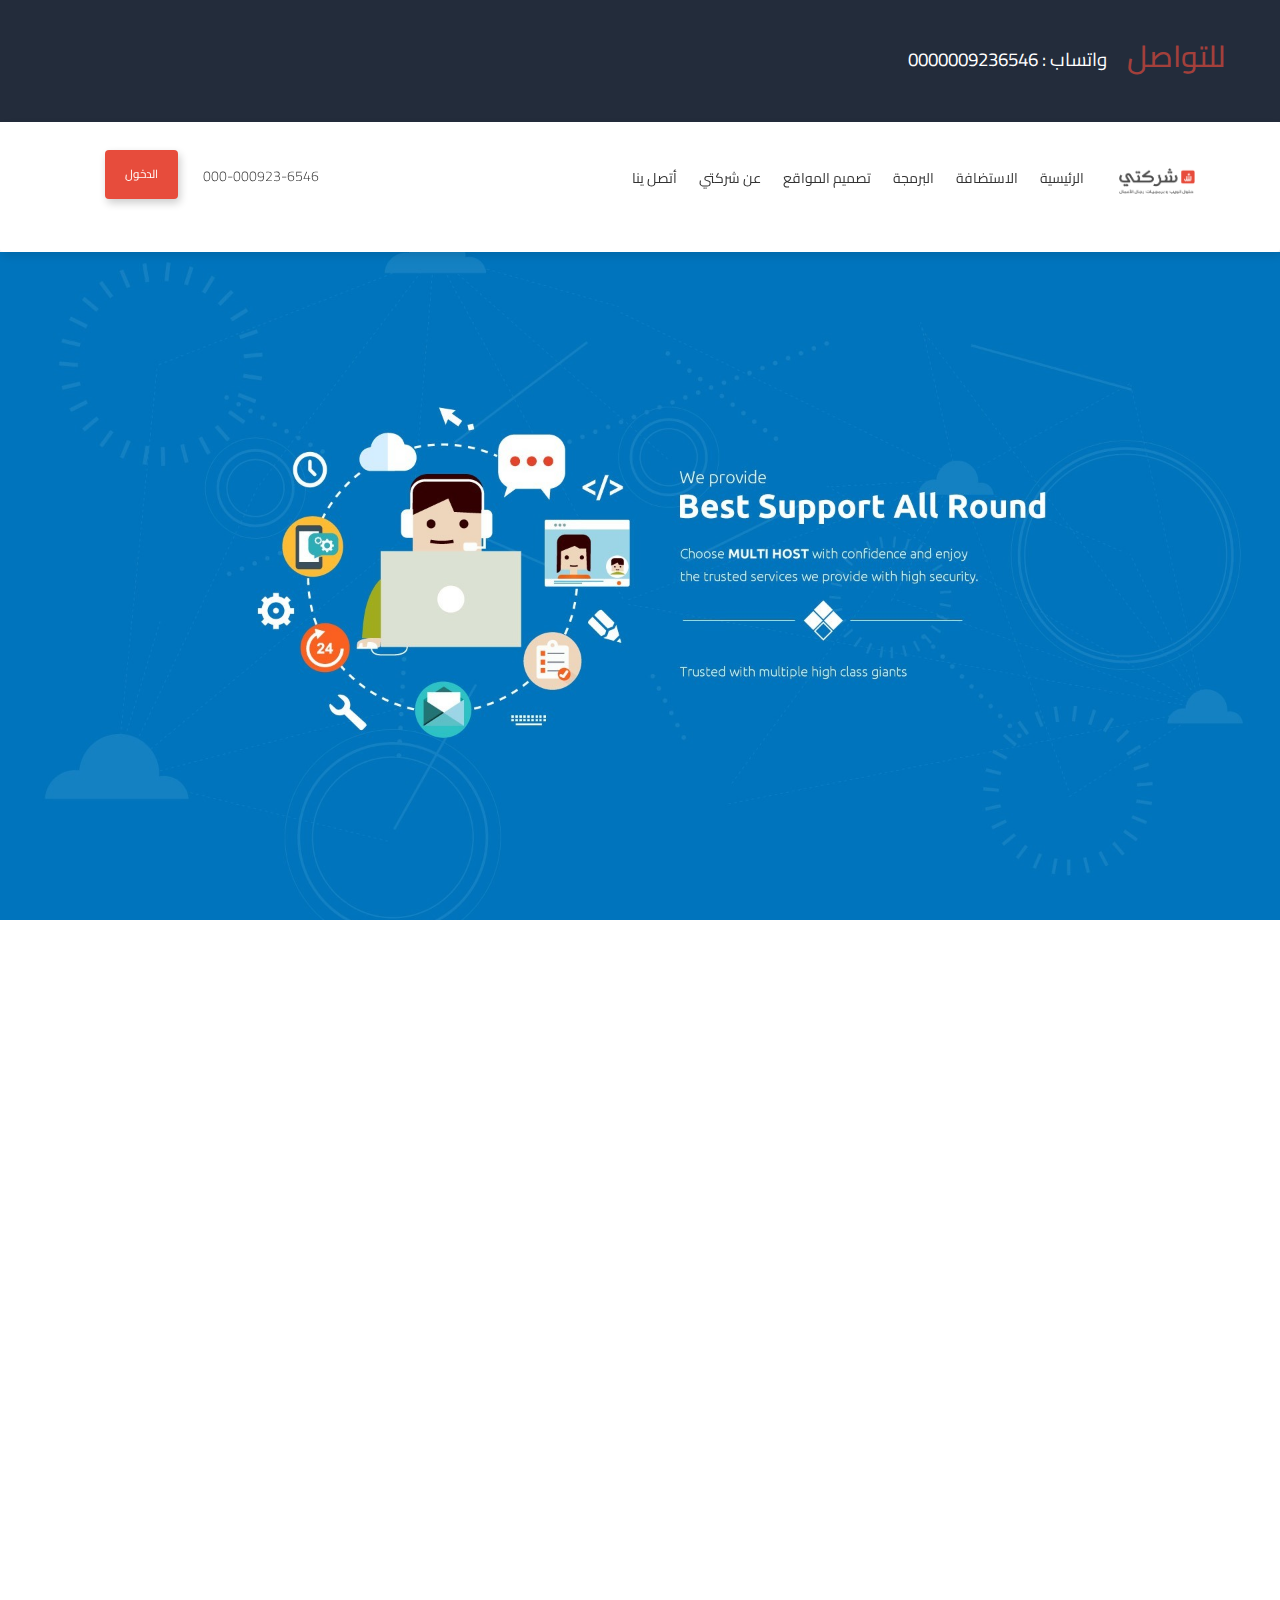
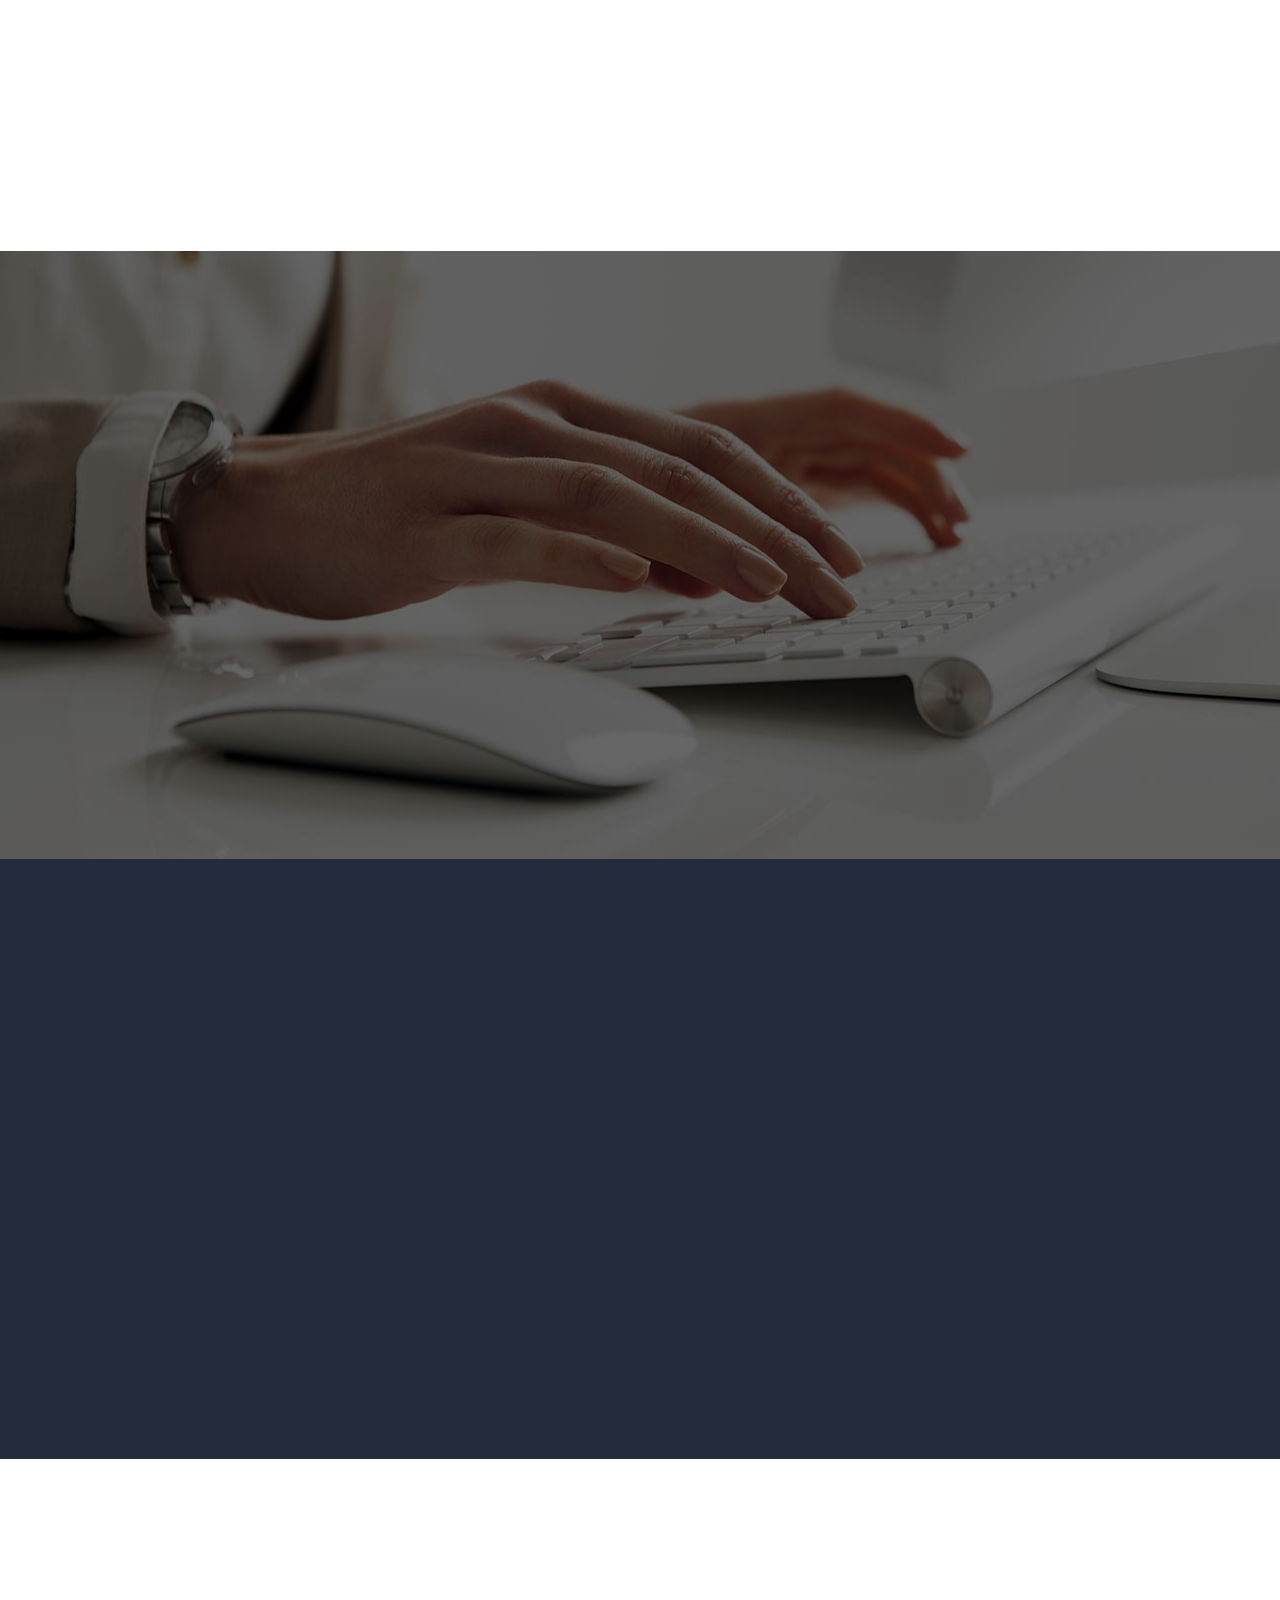
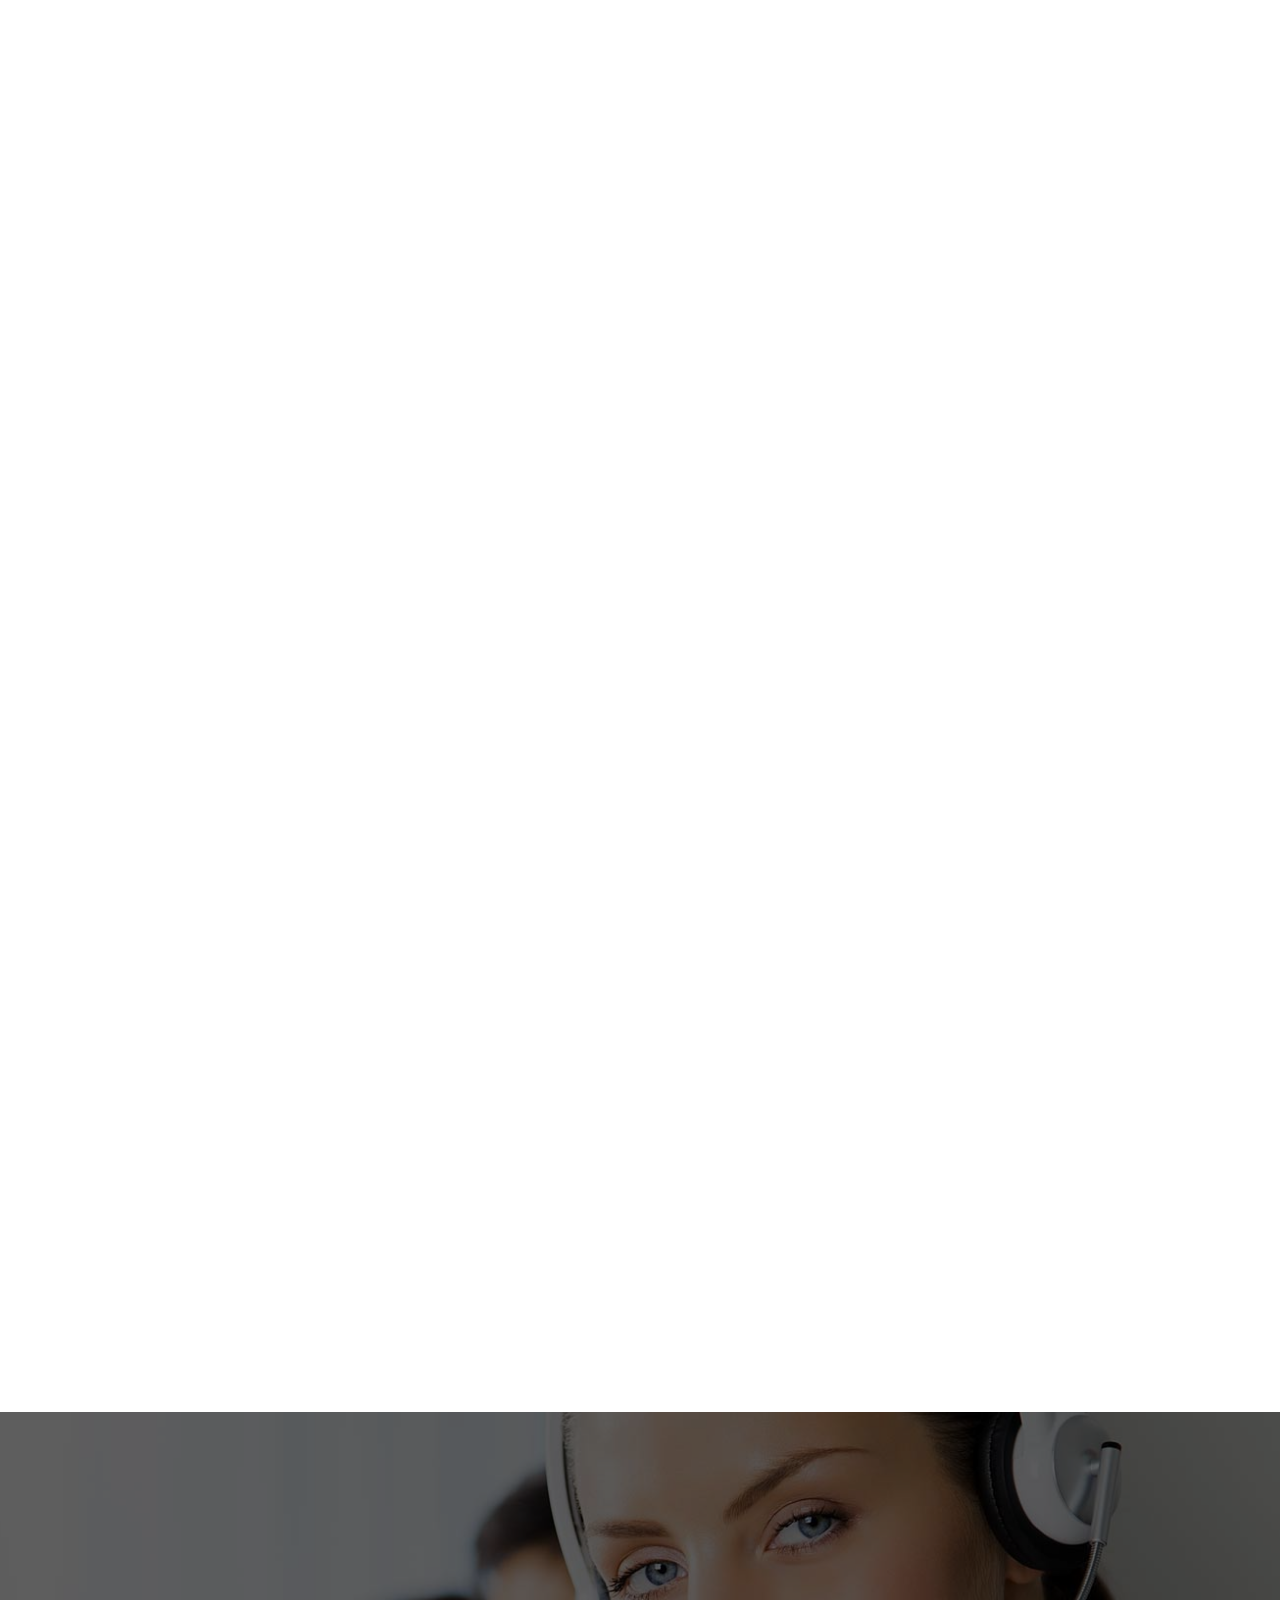
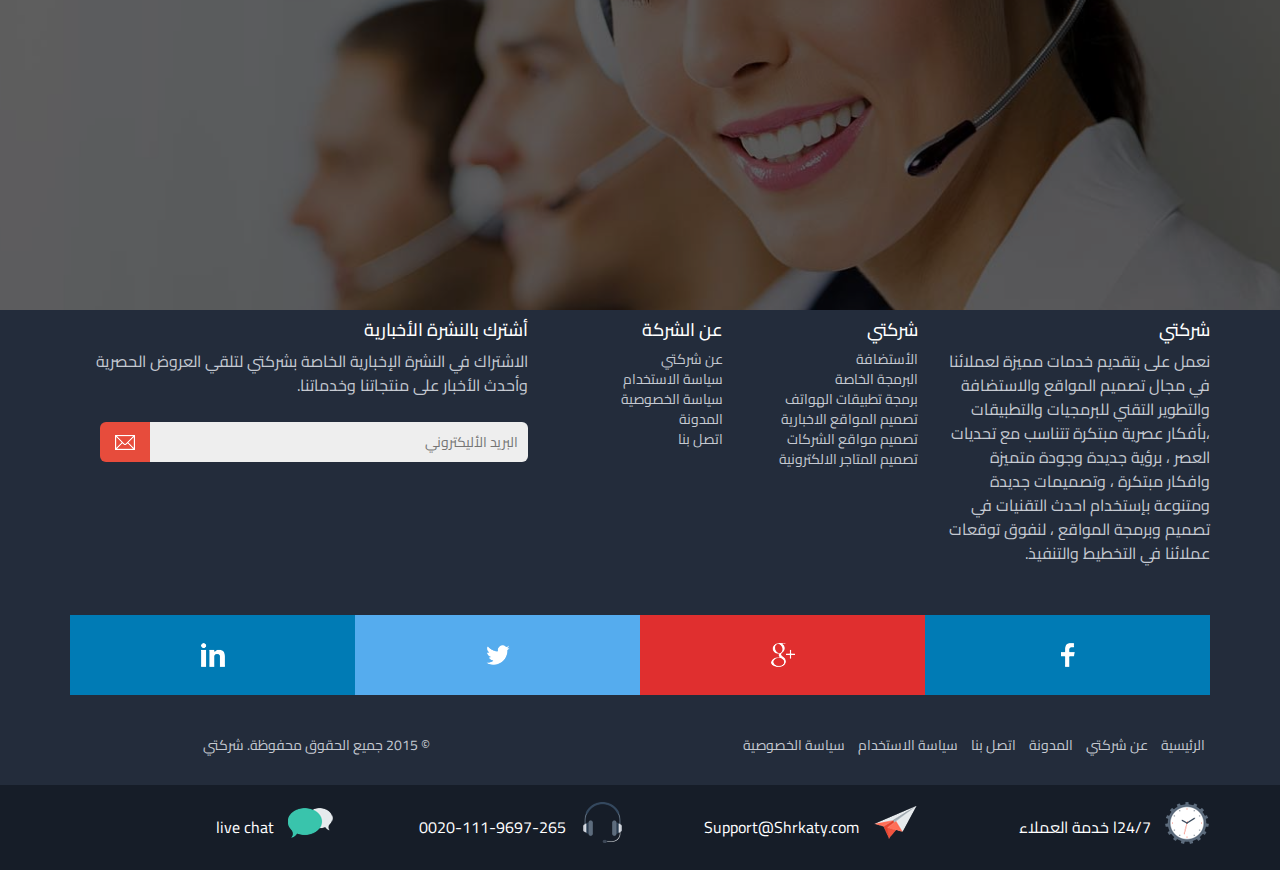
<file: index.html>
<!DOCTYPE html>
<html lang="en">
  <head>
    <!-- Required meta tags -->
    <meta charset="utf-8">
    <meta name="viewport" content="width=device-width, initial-scale=1, shrink-to-fit=no">
    <!--Font-->
    <link href="https://fonts.googleapis.com/css?family=Cairo" rel="stylesheet">
    <!-- Bootstrap CSS -->
    <link rel="stylesheet" type="text/css" href="css/bootstrap.min.css">
    <!--Animate Css-->
    <link rel="stylesheet" href="css/animate.css">
    <!--Styles Css-->
    <link rel="stylesheet" type="text/css" href="css/costom.css">
  </head>
  <body dir="rtl">
<!--~~~~~~~~~~~~~~~~~~~~~~~~~~~~~~~~~~~~~~~~~~~~~~~~~~~~~~~~~~~~~~~~~~~~~~~~~~~~~~~~~~~~~~~~~~~~~~~~~~-->

  	<!-- 	Start Header 	-->
  	<header>
		<section class="top-sec">
		  	<div class="container">
				<div class="row">
			  		<div class="contact-sec">
			  			<h2 class="pull-right wow fadeInLeft">للتواصل</h2>
			  			<div class="numper"> واتساب : 0000009236546</div>
			  		</div><!--col-->
			  	</div><!--row-->
			</div><!--container-->
		</section>
		<section  class="nav-fix">
			<nav class="navbar navbar-inverse" data-spy="affix" data-offset-top="129">
				<div class="container">
				    <div class="navbar-header">
					      <button type="button" class="navbar-toggle" data-toggle="collapse" data-target="#myNavbar">
					        <span class="icon-bar"></span>
					        <span class="icon-bar"></span>
					        <span class="icon-bar"></span>                        
					      </button>
						<div class="logo-sec pull-right">
						<div class="logo">
						 <a class="navbar-brand" href="#">
							<img  class="img-responsive" src="images/logo.png"></a>
						</div>
						</div>
					</div>
					<div class="nav-content wow fadeIn">
						<div class="collapse navbar-collapse" id="myNavbar">
						<div class="right-side pull-right">
							<ul class="list-unstyled list-inline wow fadeInLeft">
								<li role="presentation active">
				  					<div class="dropdown">
				  					<button class="dropbtn">الرئيسية</button>
				  					</div>
				  				</li>

				  				<li role="presentation">
				  					<div class="dropdown">
				  					<button class="dropbtn">الاستضافة</button>
				  					<div class="dropdown-content">
				  						<div>
				  						<a href="e-commerce.html">الاستضافة</a>
				  						<a href="company.html">السيرفرات الكاملة</a>
				  						</div>
				  					</div>
				  					</div>
				  				</li>

				  				<li role="presentation">
				  					<div class="dropdown">
				  					<button class="dropbtn">البرمجة</button>
				  					<div class="dropdown-content">
				  						<div>
				  						<a href="e-commerce.html">البرمجة الخاصة</a>
				  						<a href="company.html">برمجة تطبيقات الهواتف الذكية</a>
				  						</div>
				  					</div>
				  					</div>
				  				</li>

				  				<li role="presentation">
				  					<div class="dropdown">
				  					<button class="dropbtn">تصميم المواقع</button>
				  					<div class="dropdown-content">
				  						<div>
				  						<a href="e-commerce.html">تصميم المتاجر الالكترونية</a>
				  						<a href="company.html">تصميم مواقع الشركات</a>
				  						<a href="real-estate.html">تصميم المواقع العقارية</a>
				  						<a href="newspaper.html">تصميم المواقع الاخبارية</a>
				  						<a href="classifieds.html">تصميم مواقع الاعلانات المبوبة</a>
				  						<a href="personal.html">تصميم موقع شخصي</a>
				  						</div>
				  					</div>
				  					</div>
				  				</li>

				  				<li role="presentation">
				  					<div class="dropdown">
				  					<button class="dropbtn">عن شركتي</button>
				  					</div>
				  				</li>



				  				<li role="presentation">
				  					<div class="dropdown">
				  					<button class="dropbtn">أتصل ينا</button>
				  					</div>
				  				</li>

							</ul>
						</div><!--right-side-->
						<div class="left-side pull-left wow fadeInRight">
								<a class="btn navbar-btn pull-left" href="#">الدخول</a>
								<div class="visible-lg-inline-block lead">000-000923-6546</div>
						</div><!--left-side-->
					</div><!--container-->
					</div>
				</div><!--Nav-content-->
			</nav>
		</section>
		<div class="clearfix"></div>
	</header>
  	<!-- End 	 Header 	-->

<!--~~~~~~~~~~~~~~~~~~~~~~~~~~~~~~~~~~~~~~~~~~~~~~~~~~~~~~~~~~~~~~~~~~~~~~~~~~~~~~~~~~~~~~~~~~~~~~~~~~-->

  	<!-- 	Slider 	-->

	<div class="frame-sec">
		<iframe data-src="swiper.html" scrolling="no" frameborder="0" src="swiper.html"></iframe>
	</div>

  	<!--	Slider  -->

<!--~~~~~~~~~~~~~~~~~~~~~~~~~~~~~~~~~~~~~~~~~~~~~~~~~~~~~~~~~~~~~~~~~~~~~~~~~~~~~~~~~~~~~~~~~~~~~~~~~~-->

    <!-- 	Start  Our Service 	-->

    <section class="our-service">
    	<div class="container">
    		<div class="row wow fadeInDown">
    			<div class="entery-sec text-center">
    				<h1>خدماتنا</h1>
    				<p class="lead text-muted">تعتبر “شركتي” إحدى الأسماء الرائدة في تقديم الحلول الالكترونية ، تعمل على تقديم الحلول المتميزة للقطاعين الاعمال والافراد</p>
    			</div>
    		</div><!--row-->
    		<div class="row wow fadeIn">
	    		<div class="tabs-sec center-block fadeInDown wow">
	    			<div class="tabs text-muted">
					  <ul class="nav nav-tabs center-block">
              <li class="active"><a data-toggle="tab" href="#menu3">تصميم وبرمجه المواقع</a></li>
              <li><a data-toggle="tab" href="#menu2">استضافة</a></li>
              <li><a data-toggle="tab" href="#menu1">تطبيقات الموبايل</a></li>
					    <li><a data-toggle="tab" href="#home">حلول الاعمال للشركات</a></li>
					  </ul>
				 	</div>
				</div><!--Taps-section-->

				<div class="content-sec">
				  <div class="tab-content fadeInUp wow">
				    <div id="home" class="tab-pane fade">
				     <div class="row">
				    		<div class="col-md-6">
							<img  alt="" class="img-big" src="images/slider-image-21.png">
				    		</div>

				    		<div class="col-md-6 text-center">

				    			<div class="row">
				    				<div class="col-sm-6">
				    					<img  alt="" class="img-circle" src="images/icon-54.png">
				    					<h3>برمجيات مواقع سياحية</h3>
				    					<p class="text-muted">نقدم جودة عالية فى برمجة مواقع السياحة والبوكينج .. وعرض الرحلات والحجز والدفع اون لين</p>
				    				</div>
				    				<div class="col-sm-6">
										<img  alt="" class="img-circle" src="images/icon-53.png">
										<h3>برمجيات لمواقع شركات</h3>
										<p class="text-muted">نخدم المؤسسات الحكومية ونتيح لهم فرصة انشاء مواقع تخدم نشاطهم التجاري</p>
				    				</div>
				    			</div><!--row-->
<!--~~~~~~~~~~~~~~~~~~~~~~~~~~~~~~~~~~~~~~~~~~~~~~~~~~~~~~~~~~~~~~~~~~~~~~~~~~~~~~~~~~~~~~~~~~~~~~~~~~-->
				    			<div class="row">
				    				<div class="col-sm-6">
										<img  alt="" class="img-circle" src="images/icon-56.png">
										<h3>برمجيات مواقع الافراد</h3>
										<p class="text-muted">دائما لدينا الجديد فى برمجيات مواقع للأفراد فى مختلف المجالات ونسعى دائما الى تطوير افكار العميل</p>
				    				</div>
				    				<div class="col-sm-6">
										<img  alt="" class="img-circle" src="images/icon-55.png">
										<h3>برمجيات لجهات حكومية</h3>
										<p class="text-muted">نقدم عروض مناسبة للجهات الحكومية داخل وخارج المملكة لتقديم اعلي جودة فى انشاء موقعهم الالكتروني</p>
				    				</div>
				    			</div><!--row-->
				    		</div><!-- col-md-6-->
				    	</div><!--row-->
				    </div>
<!--~~~~~~~~~~~~~~~~~~~~~~~~~~~~~~~~~~~~~~~~~~~~~~~~~~~~~~~~~~~~~~~~~~~~~~~~~~~~~~~~~~~~~~~~~~~~~~~~~~-->
				    <div id="menu1" class="tab-pane fade">
				     <div class="row">
				    		<div class="col-md-6 text-center">

				    			<div class="row">
				    				<div class="col-sm-6">
				    					<img  alt="" class="img-circle" src="images/android.png">
				    					<h3>اندرويد</h3>
				    					<p class="text-muted">نصمم …نبتكر ….نطور أفضل التطبيقات الخاصه بأجهزه الهاتف التى تعمل بنظام الاندرويد</p>
				    				</div>
				    				<div class="col-sm-6">
										<img  alt="" class="img-circle" src="images/iphone.png">
										<h3>IOS</h3>
										<p class="text-muted">نصمم …نبتكر ….نطور أفضل التطبيقات الخاصه بأجهزه الايفون</p>
				    				</div>
				    			</div><!--row-->
<!--~~~~~~~~~~~~~~~~~~~~~~~~~~~~~~~~~~~~~~~~~~~~~~~~~~~~~~~~~~~~~~~~~~~~~~~~~~~~~~~~~~~~~~~~~~~~~~~~~~-->				    			<div class="row">
				    				<div class="col-sm-6 invisible">
										<img  alt="" class="img-circle">
										<h3>احصائيات شاملة</h3>
										<p class="text-muted">يمكنك جمع كافة الاحصائيات الخاصة بموقعك فى صفحة واحدة فقط دون اللجوء لدخول الكثير من الصفحات لجمع احصائيات موقعك.</p>
				    				</div>
				    				<div class="col-sm-6">
										<img  alt="" class="img-circle" src="images/windowsphone.png">
										<h3>وندوز فون</h3>
										<p class="text-muted">لدينا الموهبه والقدرات فى إبتكار افضل التصميمات للتطبيقات …. فقط تخيل ونحن نحقق لك ما تريد</p>
				    				</div>
				    			</div><!--row-->
				    		</div><!-- col-md-6-->
				    		<div class="col-md-6">
										<img  alt="" class="img-big" src="images/slider-image-8.png">
							    	</div>
				    	</div><!--row-->
				    </div>
<!--~~~~~~~~~~~~~~~~~~~~~~~~~~~~~~~~~~~~~~~~~~~~~~~~~~~~~~~~~~~~~~~~~~~~~~~~~~~~~~~~~~~~~~~~~~~~~~~~~~-->
				    <div id="menu2" class="tab-pane fade">
				      <div class="row">
				    		<div class="col-md-6 text-center">

				    			<div class="row">
				    				<div class="col-sm-6">
				    					<img  alt="" class="img-circle" src="images/icon-4.png">
				    					<h3>الحماية والامان</h3>
				    					<p class="text-muted">الحماية والامان واستقرار خدماتنا مع شركتى موضع لا نختلف علية. حيث ان حماية بيانات عملائنا هو ما يميز شركتى دائما. فموظفين شركتى لديهم هوس دائم بالحماية وامان سيرفراتنا.</p>
				    				</div>
				    				<div class="col-sm-6">
										<img  alt="" class="img-circle" src="images/icon-135.png">
										<h3>اقل سعر</h3>
										<p class="text-muted">نسعى دائما لإرضاء أكبر عدد ممكن من العملاء وبهذا نحن نبنى جسر صلب بيننا وبين العميل ونهتم دائما بإستمرار العميل لإستخدام خدماتنا وليس البيع لمرة واحدة، لذلك نقدم دائما أفضل أسعار الخدمات لعملائنا .</p>
				    				</div>
				    			</div><!--row-->
<!--~~~~~~~~~~~~~~~~~~~~~~~~~~~~~~~~~~~~~~~~~~~~~~~~~~~~~~~~~~~~~~~~~~~~~~~~~~~~~~~~~~~~~~~~~~~~~~~~~~-->
				    			<div class="row">
				    				<div class="col-sm-6">
										<img  alt="" class="img-circle" src="images/slider-image-14.png">
										<h3>النسخ الاحتياطى الدورى</h3>
										<p class="text-muted">لم يعد فقدان بياناتك مشكلة بعد اليوم. قاستضافة شركتى تتميز بعمل نسخ احتياطي دوي لاستضافتك كل 24 ساعة.</p>
				    				</div>
				    				<div class="col-sm-6">
										<img  alt="" class="img-circle" src="images/icon-8.png">
										<h3>التفعيل الفوري</h3>
										<p class="text-muted">يتم تفعيل حسابك فور الاستراك مع شركتى. لا وقت للانتظار , الان وقت العمل فقط.</p>
				    				</div>
				    			</div><!--row-->
				    		</div><!-- col-md-6-->
				    		<div class="col-md-6">
							<img  alt="" class="img-big" src="images/slider-image-23.png">
				    		</div>
				    	</div><!--row-->
				    </div>
<!--~~~~~~~~~~~~~~~~~~~~~~~~~~~~~~~~~~~~~~~~~~~~~~~~~~~~~~~~~~~~~~~~~~~~~~~~~~~~~~~~~~~~~~~~~~~~~~~~~~-->
				    <div id="menu3" class="tab-pane fade  in active">
				    	<div class="row">
				    		<div class="col-md-6">
							<img  alt="" class="img-big" src="images/slider-image-9.png">
				    		</div>

				    		<div class="col-md-6 text-center">

				    			<div class="row">
				    				<div class="col-sm-6">
				    					<img  alt="" class="img-circle" src="images/icon-54.png">
				    					<h3>سهولة الادارة</h3>
				    					<p class="text-muted">ادارة موقعك لم تعد عائق او مشكلة صعبة مع شركتى لديك لوحة تحكم قوية وسهلة التعامل.</p>
				    				</div>
				    				<div class="col-sm-6">
										<img  alt="" class="img-circle" src="images/slider-image-20.png" style="border-radius: 0% !important;">
										<h3>تصميم متجاوب</h3>
										<p class="text-muted">التصميم المتجاوب يعد من احدث متطلبات تصميم المواقع. من اليوم لن تحتاج لتصميم للجهاز المكتبي فقط فمع شركتى بموقع واحد يمكنك تصفحه من كافة الاجهزة المتاحه دون اللجوء بناء اكثر من موقع لشركتك.</p>
				    				</div>
				    			</div><!--row-->
<!--~~~~~~~~~~~~~~~~~~~~~~~~~~~~~~~~~~~~~~~~~~~~~~~~~~~~~~~~~~~~~~~~~~~~~~~~~~~~~~~~~~~~~~~~~~~~~~~~~~-->
				    			<div class="row">
				    				<div class="col-sm-6">
										<img  alt="" class="img-circle" src="images/icon-56.png">
										<h3>احصائيات شاملة</h3>
										<p class="text-muted">يمكنك جمع كافة الاحصائيات الخاصة بموقعك فى صفحة واحدة فقط دون اللجوء لدخول الكثير من الصفحات لجمع احصائيات موقعك.</p>
				    				</div>
				    				<div class="col-sm-6">
										<img  alt="" class="img-circle" src="images/icon-55.png">
										<h3>صديق محركات البحث</h3>
										<p class="text-muted">معنا موقعك صديق لمحركات البحث العالمية حيث نطبق المعايير القياسية فى التصميم والتى تعتمدها محركات البحث العالمية لارشفة مواقع الانترنت.</p>
				    				</div>
				    			</div><!--row-->
				    		</div><!-- col-md-6-->
				    	</div><!--row-->
				    </div><!--menu3-->
				  </div><!--tab-Content-->
				</div><!--Content-Section-->
    		</div><!--row-->
    	</div><!--container-->
    </section>

     <!-- 	End  Our Service 	-->

<!--~~~~~~~~~~~~~~~~~~~~~~~~~~~~~~~~~~~~~~~~~~~~~~~~~~~~~~~~~~~~~~~~~~~~~~~~~~~~~~~~~~~~~~~~~~~~~~~~~~-->

	 <!-- 	Start Why Us Section 	-->

	<section class="why-us">
		<div class="overlay">
			<div class="container">
				<div class="row">
					<div class="col-md-12 text-center">
						<div class="entery-sec info wow fadeInDown">
						<h1>لماذا شركتي ؟</h1>
						<p class="lead text-muted">اننا نسعى دائما لكسب ثقة عملائنا سواء من ناحية سرعة تقديم الخدمة المطلوبة للعميل أو من ناحية تقديم الدعم الفني</p>
						</div>
					</div>
					<div class="row wow fadeInUp">
					<div class="col-md-6 why-sec">
						<div class="pull-right">
							<img  class="img-circle" src="images/icon-58.png">
						</div>
						<div class="title text-right">
							<h3>دعم فنى متواصل 24/7</h3>
							<div class="text-right">يوجد دعم فنى متواصل 24 ساعة <br> لضمان مساعدتك فى حالات الطوارء او الاخطاء المفاجئة التى توجهك</div>
						</div>
					</div>
					<div class="col-md-6 why-sec">
						<div class="pull-left">
							<img  class="img-circle"  src="images/icon-57.png">
						</div>
						<div class="title text-left">
							<h3>دعم فنى متواصل 24/7</h3>
							<div class="text-left">يوجد دعم فنى متواصل 24 ساعة لضمان مساعدتك فى حالات الطوارء او الاخطاء المفاجئة التى توجهك</div>
						</div>
					</div>
					<div class="col-md-6 why-sec">
						<div class="pull-right">
							<img  class="img-circle" src="images/icon-60.png">
						</div>
						<div class="title text-right">
							<h3>دعم فنى متواصل 24/7</h3>
							<div class="text-right">يوجد دعم فنى متواصل 24 ساعة <br> لضمان مساعدتك فى حالات الطوارء او الاخطاء المفاجئة التى توجهك</div>
						</div>
					</div>
					<div class="col-md-6 why-sec">
					<div class="pull-left">
						<img  class="img-circle" src="images/icon-59.png">
					</div>
					<div class="title text-left">
							<h3>دعم فنى متواصل 24/7</h3>
							<div class="text-left">يوجد دعم فنى متواصل 24 ساعة لضمان مساعدتك فى حالات الطوارء او الاخطاء المفاجئة التى توجهك</div>
					</div>
					</div>
					</div><!--row-->
				</div><!--row-->
			</div><!--container-->
		</div><!--overlay-->
	</section>

	<section class="reg">
	   <div class="container">
       <div class="row wow fadeInDown">
         <div class="center-block text-center title">
           <h1>عملية التسجيل</h1>
            <p class="lead text-muted">معنا تتمتع بسهولة التسجيل والتنفيذ والعمل على مشروعك باتقان واحدث التقنيات التى وصلت اليه البرمجه</p>
         </div>
       </div><!--row-->
     </div><!--container-->
	</section>

	<!-- 	End Why us Section 	-->

<!--~~~~~~~~~~~~~~~~~~~~~~~~~~~~~~~~~~~~~~~~~~~~~~~~~~~~~~~~~~~~~~~~~~~~~~~~~~~~~~~~~~~~~~~~~~~~~~~~~~-->

	<!-- 	Start Trust Section -->
	<section class="trust">
		<div class="container">
			<div class="row wow fadeInDown">
				<div class="center-block text-center title">
	           		<h1>ضمانات شركتي</h1>
	           	 	<p class="lead">يستحق بك التجربة معنا لتحصل على مستوى خدمة راقى لموقعك وضمان استقرارة ومنافستة لباقى المواقع المشابهة وتقديم اعلي مستوى تصفح بإستخدام UX تجربة المستخدم</p>
	     		</div>
			</div><!--row-->
			<div class="row">
				<div class="col-md-6 wow fadeInLeft">
		           	<div class="text-center">
		             	<img  src="images/slider-image-22 (1).png" class="img-responsive center-block" alt="">
		           	</div>
	     		</div><!--col-->
	     		<div class="col-md-6 wow fadeInRight">
	          		<div class="right-side-text cell-veiw">
		            	<h3>خدمات رجال الاعمال للشركات والمؤسسات الحكومية</h3>
		            	<p>خبرتنا الاساسية تتركز في توصيل العلامة التجارية لأعمالك من خلال الفرص العظيمة التي يوفرها عالم الويب، حيث ندمج التصميم الإبداعي لعلامتك التجارية و موقعك الالكتروني في عملية متكاملة لتعزيز تواجدك بين المنافسين. حلول نت تهدف للأناقة والبساطة والوضوح، مع التركيز على تحسين تجربة المستخدم لما نصنعه لك من تطبيقات.</p>
		            	<div class="left-side pull-right">
							<a class="btn navbar-btn pull-left" href="#">هل لديك اي اسئلة ؟</a>
		            	</div>
	     			</div>
	     		</div><!--col-->
			</div><!--row-->
			<div class="row">
				<div class="col-md-6 wow fadeInRight">
					<div class="right-side-text cell-veiw">
						<h3>الضمانات</h3>
		           		<p>نحن نضمن لك البرمجية ضد اى خلل او مشكلة برمجية ونقوم بعمل نسخ احتياطى دورى لكي لا تفقد بياناتك. فمعنا لا قلق من تلف البرمجية او فقد البيانات .</p>
						<div class="col-md-6 wow fadeInLeft">
							<h4 class="subtitle">
			                  <img  src="images/icon-52.png" class="img-responsive center-block" alt="">
			                الالتزام بالمواعيد
			                </h4>
		                	<p>تمتع معنا بالالتزام فى تسليم المشاريع فى موعدها .. التزامنا سر نجاحنا.</p>
						</div>
						<div class="col-md-6 wow fadeInRight">
							<h4 class="subtitle">
			                  <img  src="images/icon-51.png" class="img-responsive center-block" alt="">
			                  ضمان استرجاع الاموال
		                	</h4>
		                	<p>نحن نضمن لك خدمتنا لمدة 45 يوم اذا لم ترضى عن الخدمة المقدمة يمكنك استرجاع اموالك فورا.</p>
						</div>
					</div><!--right-side-text-->
				</div><!--col-->
				<div class="col-md-6 wow fadeInLeft">
		           	<div class="text-center">
		             <img  src="images/slider-image-6.png" class="img-responsive center-block" alt="">
		           	</div>
	     		</div>
			</div><!--row-->
			<div class="row">
				<div class="col-md-6 wow fadeInRight">
					 	<img  src="images/slider-image-20.png" class="img-responsive center-block" alt="">
				</div><!--col-->
				<div class="col-md-6 wow fadeInLeft">
					<div class="right-side-text cell-veiw">
						<h2>100% تصميم متجاوب</h2>
						<p>الهدف من التصميم المتجاوب هو الكشف عن حجم شاشة المستخدم والتوجية. سواء كان كمبيوتر مكتبي او جوال او كمبيوتر لوحي او جهاز اخر وهذا يعطي سهولة لمستخدمين موقعك ولا يكونون بحاجه الى استخدام جهاز واحد فقط لتصفح موقعك .</p>
						<ul class="list-unstyled">
							<li>تصميم متجاوب مع الموبايل.</li>
							<li>تصميم متجاوب مع التابلت.</li>
							<li>تصميم متجاوب مع الجهاز المكتبي</li>
							<li>تصميم متجاوب مع الجهاز الشخصي.</li>
						</ul>
					</div>
				</div><!--col-->
			</div><!--row-->
		</div><!--container-->
	</section>
  <!-- 	End Trust Section -->

<!--~~~~~~~~~~~~~~~~~~~~~~~~~~~~~~~~~~~~~~~~~~~~~~~~~~~~~~~~~~~~~~~~~~~~~~~~~~~~~~~~~~~~~~~~~~~~~~~~~~-->

<!-- 	Start Support Section -->

	<section class="support">
		<div class="overlay">
			<div class="container">
				<div class="row">
					<div class="col-md-12 text-center">
							<div class="entery-sec info wow fadeInDown">
								<h1>الدعم الفني</h1>
								<p class="lead text-muted">في حال لديكم أي شكوى أو اقتراح يخص أي فرد بالشركة أو يخص أي موقع بامكانكم الدخول لمركز الدعم الفني لدينا</p>
							</div>

							<div class="button-description wow fadeInUp">
							الخط الساخن
							<a href="tel: +798796697">000023245323</a>
							<br>
							أو
							</div>

							<div class="left-side wow fadeInUp">
								<a class="btn navbar-btn" href="#">إذا كان لديك سؤال؟</a>
		            		</div>
						</div><!--col-->
				</div><!--row-->
			</div><!--container-->
		</div><!--overlay-->
	</section>

<!-- 	End Support Section -->

<!--~~~~~~~~~~~~~~~~~~~~~~~~~~~~~~~~~~~~~~~~~~~~~~~~~~~~~~~~~~~~~~~~~~~~~~~~~~~~~~~~~~~~~~~~~~~~~~~~~~-->

<!-- 	Start Footer -->

	<footer>
		<div class="container">
			<div class="row">
				<div class="footer-boxs col-md-5">
						<h4>أشترك بالنشرة الأخبارية</h4>
						<p>الاشتراك في النشرة الإخبارية الخاصة بشركتي لتلقي العروض الحصرية وأحدث الأخبار على منتجاتنا وخدماتنا.
						</p>
					<div class="form-sec">
					<form>
						<input type="email" placeholder="البريد الأليكتروني">
						<input type="submit" value>
					</form>
					</div>
				</div>
				<div class="footer-boxs col-md-2">
					<h4>عن الشركة</h4>
					<ul class="list-unstyled">
						<li class="list-item" role="presentation">
						<a href="#">عن شركتي</a>
						</li>
						<li class="list-item" role="presentation">
						<a href="#">سياسة الاستخدام</a>
						</li>
						<li class="list-item" role="presentation">
						<a href="#">سياسة الخصوصية</a>
						</li>
						<li class="list-item" role="presentation">
						<a href="#">المدونة</a>
						</li>
						<li class="list-item" role="presentation">
						<a href="#">اتصل بنا</a>
						</li>
						</li>
					</ul>
				</div>
				<div class="footer-boxs col-md-2">
					<h4>شركتي</h4>
					<ul class="list-unstyled">
						<li class="list-item" role="presentation">
						<a href="#">الأستضافة</a>
						</li>
						<li class="list-item" role="presentation">
						<a href="#">البرمجة الخاصة</a>
						</li>
						<li class="list-item" role="presentation">
						<a href="#">برمجة تطبيقات الهواتف</a>
						</li>
						<li class="list-item" role="presentation">
						<a href="#">تصميم المواقع الاخبارية</a>
						</li>
						<li class="list-item" role="presentation">
						<a href="#">تصميم مواقع الشركات</a>
						</li>
						<li class="list-item" role="presentation">
						<a href="#">تصميم المتاجر الالكترونية</a>
						</li>
					</ul>
				</div>

				<div class="footer-boxs col-md-3">
					<h4>شركتي</h4>
					<p>نعمل على بتقديم خدمات مميزة لعملائنا في مجال تصميم المواقع والاستضافة والتطوير التقني للبرمجيات والتطبيقات ،بأفكار عصرية مبتكرة تتناسب مع تحديات العصر ، برؤية جديدة وجودة متميزة وافكار مبتكرة ، وتصميمات جديدة ومتنوعة بإستخدام احدث التقنيات في تصميم وبرمجة المواقع ، لنفوق توقعات عملائنا في التخطيط والتنفيذ.</p>
				</div>
				<div class="col-md-12">
					<div class="row social-tabs">
						<div class="col-xs-3 nopadding">
							<a class="social-icon" href="#" style="background: #007bb5;">
								<img src="images/icon-20.png">
							</a>
						</div>
						
						<div class="col-xs-3 nopadding">
							<a class="social-icon" href="#" style="background: #55acee;">
								<img src="images/icon-19.png">
							</a>
						</div>
						<div class="col-xs-3 nopadding">
							<a class="social-icon" href="#" style="background: #e02f2f;">
								<img src="images/icon-18.png">
							</a>
						</div>
						<div class="col-xs-3 nopadding">
							<a class="social-icon" href="#" style="background: #007bb5;">
								<img src="images/icon-17.png">
							</a>
						</div>
					</div><!--row-->
				</div><!--col-->
				<div class="col-md-12">
					<div class="row">
						<div class="col-md-4">© 2015 جميع الحقوق محفوظة. شركتي</div>
						<div class="col-md-8">
							<ul class="list-unstyled list-inline">
								<li class="list-item" role="presentation">
									<a href="#">الرئيسية</a>
								</li>
								<li class="list-item" role="presentation">
									<a href="#">عن شركتي</a>
								</li>
							
								<li class="list-item" role="presentation">
									<a href="#">المدونة</a>
								</li>
								
								<li class="list-item" role="presentation">
									<a href="#">اتصل بنا</a>
								</li>
								
								<li class="list-item" role="presentation">
									<a href="#">سياسة الاستخدام</a>
								</li>
								<li class="list-item" role="presentation">
									<a href="#">سياسة الخصوصية</a>
								</li>
							</ul>
						</div>
					</div>
				</div><!--col-->
			</div><!--row-->
		</div><!--container-->
		<div class="footer-line">
			<div class="container">
				<div class="row">
					<div class="col-md-3">
						<img src="images/icon-25.png" class="pull-right img-responsive">
						<div class="content">
							<div class="cell-veiw">
								<a href="#">live chat</a>
							</div>
						</div>
					</div>
					<div class="col-md-3">
						<img src="images/icon-24.png" class="pull-right img-responsive">
						<div class="content">
							<div class="cell-veiw">
								<a href="#">0020-111-9697-265</a>
							</div>
						</div>
					</div>
					<div class="col-md-3">
						<img src="images/icon-23.png" class="pull-right img-responsive">
						<div class="content">
							<div class="cell-veiw">
								<a href="#">Support@Shrkaty.com</a>
							</div>	
						</div>
					</div>
					<div class="col-md-3">
						<img src="images/icon-22.png" class="pull-right img-responsive">
						<div class="content">
							<div class="cell-veiw">
								<a href="#">l24/7 خدمة العملاء</a>
							</div>
						</div>
							
						
					</div>
				</div>
			</div>
		</div>
	</footer>

<!-- 	End Footer -->

<!--~~~~~~~~~~~~~~~~~~~~~~~~~~~~~~~~~~~~~~~~~~~~~~~~~~~~~~~~~~~~~~~~~~~~~~~~~~~~~~~~~~~~~~~~~~~~~~~~~~-->
	<script src="js/wow.min.js"></script>
    <script>new WOW().init();</script>
    <script src="js/jquery.min.js"></script>
    <script src="js/bootstrap.min.js"></script>
    <script src="js/plugins.js"></script>
  </body>
</html>
</file>
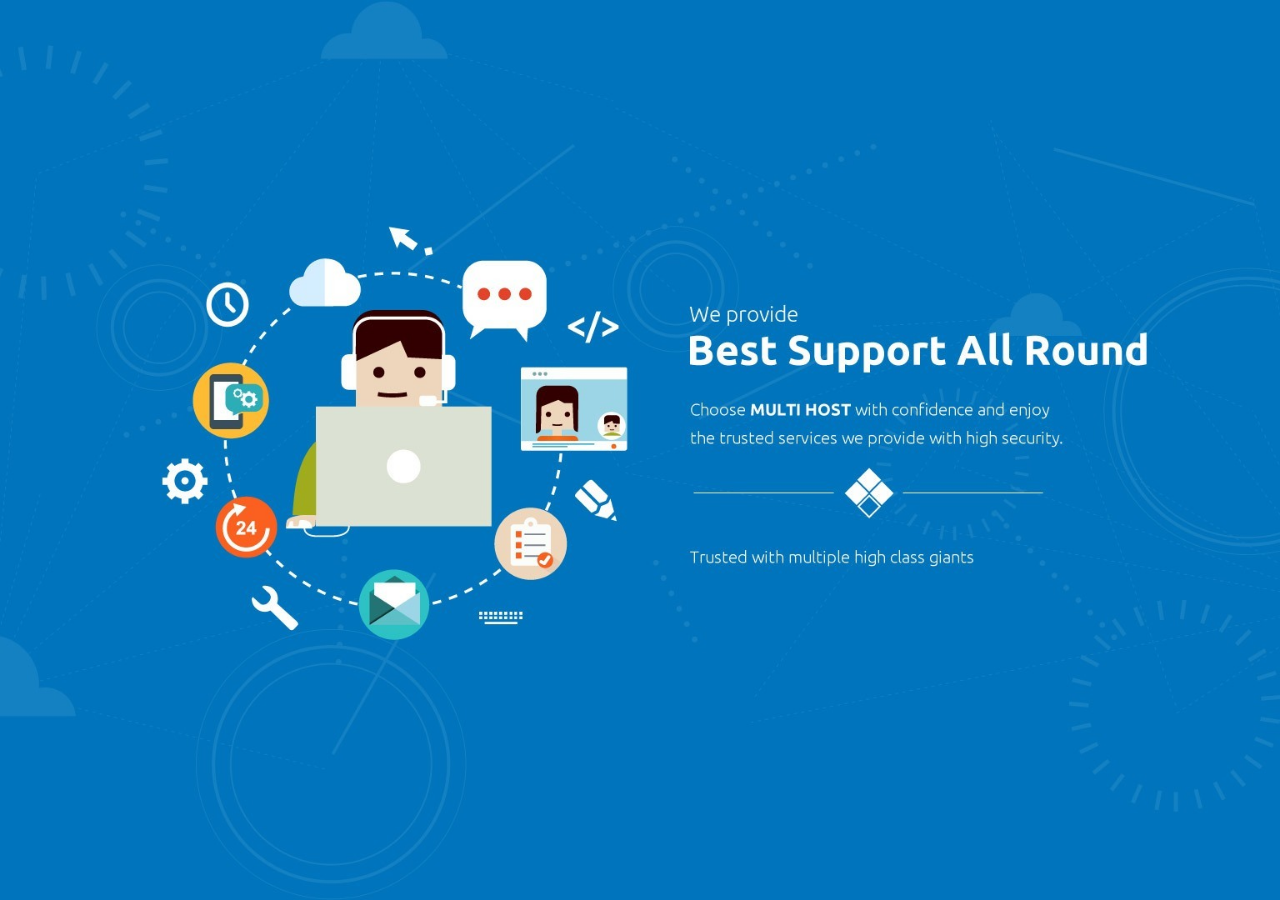
<file: swiper.html>
<!DOCTYPE html>
<html lang="en">
<head>
<meta charset="utf-8">
<title>Swiper demo</title>

<link rel="stylesheet" href="css/swiper.min.css">

<style>
    html, body {
      position: relative;
      height: 100%;
    }
    body {
      background: #eee;
      font-family: Helvetica Neue, Helvetica, Arial, sans-serif;
      font-size: 14px;
      color:#000;
      margin: 0;
      padding: 0;
    }
    .swiper-container {
      width: 100%;
      height: 100%;
    }
    .swiper-slide {

      /* Center slide text vertically */
      display: -webkit-box;
      display: -ms-flexbox;
      display: -webkit-flex;
      display: flex;
      -webkit-box-pack: center;
      -ms-flex-pack: center;
      -webkit-justify-content: center;
      justify-content: center;
      -webkit-box-align: center;
      -ms-flex-align: center;
      -webkit-align-items: center;
      align-items: center;
    }

    .swiper-slide{
        width: 100%;
        height: 100%;
        background: url(images/slide2.jpg)center center;
        background-size: cover;
    }
  </style>
</head>
<body>

<div class="swiper-container">
<div class="swiper-wrapper">
<div class="swiper-slide"></div>
<div class="swiper-slide"></div>
<div class="swiper-slide"></div>
<div class="swiper-slide"></div>
<div class="swiper-slide"></div>
<div class="swiper-slide"></div>
<div class="swiper-slide"></div>
<div class="swiper-slide"></div>
<div class="swiper-slide"></div>
<div class="swiper-slide"></div>
</div>
</div>

<script src="js/swiper.min.js"></script>

<script>
    var swiper = new Swiper('.swiper-container');
  </script>
</body>
</html>
</file>
<file: css/costom.css>
/* 	Start 	Global 	*/

body {
}
*{
    font-family: 'Cairo', sans-serif;
}

.cell-veiw{
  display: table-cell;
  vertical-align: middle;
  height: inherit;
}

.nopadding{
    padding: 0;
}

section{
    overflow: hidden;
}
/* 	End 	Global 	*/

/*~~~~~~~~~~~~~~~~~~~~~~~~~~~~~~~~~~~~~~~~~~~~~~~~~~~~~~~~~~~~~~~~~~~~~~~~~~~~~~~~~~~~~~~~~~~~~~~~~~~*/
/********** 	Start 	Header 	         **********/
/*~~~~~~~~~~~~~~~~~~~~~~~~~~~~~~~~~~~~~~~~~~~~~~~~~~~~~~~~~~~~~~~~~~~~~~~~~~~~~~~~~~~~~~~~~~~~~~~~~~~*/

/***********    Header top section       **********/

.top-sec{
    width: 100%;
    height: 122px;
    background-color: #232c3b;
    color: #fff;
}
.top-sec .contact-sec{
    margin: 40px 0;
}
.top-sec .contact-sec h2{
    color: #a3403b;
    margin: 0 0 0 20px !important;

}
.top-sec .contact-sec .numper{
    padding: 7px 0 0;
    font-size: 1.333em;
}


/***********    Header top section       **********/

/*~~~~~~~~~~~~~~~~~~~~~~~~~~~~~~~~~~~~~~~~~~~~~~~~~~~~~~~~~~~~~~~~~~~~~~~~~~~~~~~~~~~~~~~~~~~~~~~~~~~*/
/***********    Navbar       **********/
/*~~~~~~~~~~~~~~~~~~~~~~~~~~~~~~~~~~~~~~~~~~~~~~~~~~~~~~~~~~~~~~~~~~~~~~~~~~~~~~~~~~~~~~~~~~~~~~~~~~~*/
.nav-fix{
    overflow: visible;
}

.navbar{
    margin: 0;
    z-index: 1;
    background: #fff;
    box-shadow: 2px 4px 8px 0 rgba(0,0,0,0.1);
}
.nav-content{

}
.navbar-inverse{
    border: none;
    background: #fff;   
}
.navbar-inverse .navbar-toggle{
    position: relative;
    left: 15px;
    background: #e74c3c;
    border: none;
    top: 25px;
}
.navbar-inverse .navbar-toggle:focus, .navbar-inverse .navbar-toggle:hover {
    background-color: #b33b2fe3;
}
.affix {
      top: 0;
      width: 100%;
      -webkit-transition: all .5s ease-in-out;
      transition: all .5s ease-in-out;
  }


/***********    Logo         *********/
.logo-sec{
    width: 100px;
    height: 111px;
    position: absolute;
    right: 70px;

}
.logo{
    display: table-cell;
    vertical-align: middle;
    height: inherit;
}
.logo-sec .logo img{
    max-width: 90%;

}
/***********    Logo         *********/

/*~~~~~~~~~~~~~~~~~~~~~~~~~~~~~~~~~~~~~~~~~~~~~~~~~~~~~~~~~~~~~~~~~~~~~~~~~~~~~~~~~~~~~~~~~~~~~~~~~~~*/

/***********    right-side         *********/
.right-side{
    display: inline;
    margin: 0 90px 0 0 ;
}
.right-side ul{
    margin: 45px 0 0 0;
    display: inline-table;
    padding: 0 10px;
}

/*~~~~~~~~~~~~~~~~~~~~~~~~~~~~~~~~~~~~~~~~~~~~~~~~~~~~~~~~~~~~~~~~~~~~~~~~~~~~~~~~~~~~~~~~~~~~~~~~~~~*/

/***********    Drop Down       **********/
.dropbtn {
    background: none;
    border: none;
}
.dropdown {
    position: relative;
    display: inline-block;
}
.dropdown-content {
    display: none;
    position: absolute;
    background: rgb(35, 44, 59);;
    min-width: 160px;
    box-shadow: 0px 8px 16px 0px rgba(0,0,0,0.2);
    z-index: 1;
    padding: 10px;
    font-size: 19px;
    overflow: hidden;
}
.dropdown-content a {
	color:rgba(171, 165, 165, 0.9) !important;
    padding: 5px;
    text-decoration: none;
    display: block;
    font-size: 14px;
}
.dropdown-content a:hover {color: #e74c3c !important;}

.dropdown:hover .dropdown-content {
    display: block;
}
.dropdown:hover .dropbtn {
    color: #e74c3c;
}


/***********    Drop Down       **********/

/***********    right-side         *********/

/*~~~~~~~~~~~~~~~~~~~~~~~~~~~~~~~~~~~~~~~~~~~~~~~~~~~~~~~~~~~~~~~~~~~~~~~~~~~~~~~~~~~~~~~~~~~~~~~~~~~*/

/***********    Left Side       **********/
.left-side{
  margin: 20px;
}
.left-side .navbar-btn{
    padding: 15px 19px;
    background: #e74c3c;
    color: #fff;
    font-size: smaller;
    box-shadow: 2px 4px 8px 0 rgba(0,0,0,0.2);
    transition: all 350ms ease-in-out;
}

.left-side .navbar-btn:hover{
    box-shadow: 1px 1px 2px rgba(0,0,0,.2), inset 0 -38px #EF6355;
}
.left-side .lead{
    padding: 25px;
    font-size: 1em;
}

/***********    Left Side       **********/

/*~~~~~~~~~~~~~~~~~~~~~~~~~~~~~~~~~~~~*/
/***********    Navbar       **********/
/*~~~~~~~~~~~~~~~~~~~~~~~~~~~~~~~~~~~~*/
/***********	End 	Header 	**********/
/*~~~~~~~~~~~~~~~~~~~~~~~~~~~~~~~~~~~~*/


/* 	   Iframe 	*/
.frame-sec{
    cursor: pointer;
    position: relative;
}
.frame-sec iframe {
    display: block;
    width: 100%;
    border: none;
    margin: 0;
    box-sizing: border-box;
    width: 1px;
    min-width: 100%;
    max-height:800px;
    cursor: pointer;
}
/* 	  Iframe 	*/


/*~~~~~~~~~~~~~~~~~~~~~~~~~~~~~~~~~~~~~~~~~~~~~~~~~~~~~~~~~~~~~~~~~~~~~~~~~~~~~~~~~~~~~~~~~~~~~~~~~~~*/
/***********    Start     Our Service  **********/
/*~~~~~~~~~~~~~~~~~~~~~~~~~~~~~~~~~~~~~~~~~~~~~~~~~~~~~~~~~~~~~~~~~~~~~~~~~~~~~~~~~~~~~~~~~~~~~~~~~~~*/
.our-service{
    margin-top: 85px;
}
/*    Intery-section    */
.entery-sec{

    width: 65%;
    margin: 20px auto;
}
.our-service .entery-sec p.lead{

    margin: 20px 0;
    color: #777 !important;
}
/*    Intery-section    */

/*~~~~~~~~~~~~~~~~~~~~~~~~~~~~~~~~~~~~~~~~~~~~~~~~~~~~~~~~~~~~~~~~~~~~~~~~~~~~~~~~~~~~~~~~~~~~~~~~~~~*/

/*    Tabs Section    */

.tabs-sec .tabs{
    margin: 40px auto 60px;
    text-align: center;

}
.tabs-sec .tabs ul{
    border: none;
}
.tabs-sec .tabs .nav-tabs>li{
  float: none;
  display: inline-block;
  margin: -2.1px;
}
.tabs-sec .tabs .nav-tabs>li>a{
    border-radius: 0%;
    background: #232c3b;
    color: #fff;
    padding: 13px 35px;
    transition: all 150ms linear;
}

.tabs-sec .tabs .nav-tabs>li>a:hover,
.tabs-sec .tabs .nav-tabs li.active a{
    background: #e74c3c;
}

/*    Tabs Section    */

/*~~~~~~~~~~~~~~~~~~~~~~~~~~~~~~~~~~~~~~~~~~~~~~~~~~~~~~~~~~~~~~~~~~~~~~~~~~~~~~~~~~~~~~~~~~~~~~~~~~~*/

/*    Tabs Content Section    */
.content-sec .col-sm-6{
    padding: 0 20px 20px;

}
.content-sec .col-sm-6 img{
    width: 80px;
    height: 80px;
    display: inline-block
}
.content-sec .col-sm-6 p{
    color:#6a7483;
    font-size: 15px;
}
/*    Tabs Content Section    */


/*~~~~~~~~~~~~~~~~~~~~~~~~~~~~~~~~~~~~~~~~~~~~*/
/***********    End     Our Service  **********/
/*~~~~~~~~~~~~~~~~~~~~~~~~~~~~~~~~~~~~~~~~~~~~*/

/*~~~~~~~~~~~~~~~~~~~~~~~~~~~~~~~~~~~~~~~~~~~~~~~~~~~~~~~~~~~~~~~~~~~~~~~~~~~~~~~~~~~~~~~~~~~~~~~~~~~*/

/*~~~~~~~~~~~~~~~~~~~~~~~~~~~~~~~~~~~~~~~~~~~~~~~~~~~~~~~~~~~~~~~~~~~~~~~~~~~~~~~~~~~~~~~~~~~~~~~~~~~*/
/***********    Start Why us   **********/
/*~~~~~~~~~~~~~~~~~~~~~~~~~~~~~~~~~~~~~~~~~~~~~~~~~~~~~~~~~~~~~~~~~~~~~~~~~~~~~~~~~~~~~~~~~~~~~~~~~~~*/
.why-us{
    background: url(../images/background-10.jpg) no-repeat center center;

}
.why-us h1{
    padding: 22px 0 0;
}
.overlay{
    width: 100%;
    height: 100%;
    background: rgba(0,0,0,0.6);
    color: #fff;
}

p.lead{
    font-size: 20px;
    margin: 30px 0;
    color: #c6cad2;
}

 .title.text-left {
    margin: 0 0 0 145px
}

 .title.text-right{
    margin: 0 145px 0 0;
}
{
    padding: 60px 0 0 0;
}
.why-us .info p{
    padding: 30px 0;
}
.why-us .why-sec{
    margin: 0 0 45px;
    color: #c6cad2;
}

.why-us .why-sec h3{
    color: #ccc;
}


/*~~~~~~~~~~~~~~~~~~~~~~~~~~~~~~~~~~~~~*/
/***********    End Why us    **********/
/*~~~~~~~~~~~~~~~~~~~~~~~~~~~~~~~~~~~~~*/


/*~~~~~~~~~~~~~~~~~~~~~~~~~~~~~~~~~~~~~~~~~~~~~~~~~~~~~~~~~~~~~~~~~~~~~~~~~~~~~~~~~~~~~~~~~~~~~~~~~~~*/
/***********    Start Registory Section   **********/
/*~~~~~~~~~~~~~~~~~~~~~~~~~~~~~~~~~~~~~~~~~~~~~~~~~~~~~~~~~~~~~~~~~~~~~~~~~~~~~~~~~~~~~~~~~~~~~~~~~~~*/
/***********    Registory Top Section   **********/
.reg{
  background: #232c3b;
  height: 600px;
}
.reg h1{
  color:#fff;
}
.reg .title{
  width: 50%
}


/***********   Registory Top Section   **********/



/*~~~~~~~~~~~~~~~~~~~~~~~~~~~~~~~~~~~~~~~~~~~*/
/******** End Registory Section   ********/
/*~~~~~~~~~~~~~~~~~~~~~~~~~~~~~~~~~~~~~~~~~~~*/


/*~~~~~~~~~~~~~~~~~~~~~~~~~~~~~~~~~~~~~~~~~~~~~~~~~~~~~~~~~~~~~~~~~~~~~~~~~~~~~~~~~~~~~~~~~~~~~~~~~~~*/
/***********    Start Turst Section   **********/
/*~~~~~~~~~~~~~~~~~~~~~~~~~~~~~~~~~~~~~~~~~~~~~~~~~~~~~~~~~~~~~~~~~~~~~~~~~~~~~~~~~~~~~~~~~~~~~~~~~~~*/

.trust .title{
  width: 50%;
}
.trust p{
  color: #6a7483;
}

.trust .right-side-text{
  height: 450px;
}
.trust .right-side-text p{
  font-size: 16px;
  line-height: 1.5;
  margin: 15px 0;
}

.trust .right-side-text .subtitle img{
    margin: 0 0 0 10px;
}
.trust .right-side-text ul li{
    padding: 7px 7px 11px 0;
    font-size: 16px;
    color: #6a7483;
}

.trust .right-side-text ul li:before{
    background: url(../images/icon-50.png);
    width: 24px;
    height: 24px;
    position: absolute;
    right: 15px;
    content: "";

}
/*~~~~~~~~~~~~~~~~~~~~~~~~~~~~~~~~~~~~~~~~~~~*/
/********   End Turst Section         ********/
/*~~~~~~~~~~~~~~~~~~~~~~~~~~~~~~~~~~~~~~~~~~~*/

/*~~~~~~~~~~~~~~~~~~~~~~~~~~~~~~~~~~~~~~~~~~~~~~~~~~~~~~~~~~~~~~~~~~~~~~~~~~~~~~~~~~~~~~~~~~~~~~~~~~~*/
/***********    Start Support Section   **********/
/*~~~~~~~~~~~~~~~~~~~~~~~~~~~~~~~~~~~~~~~~~~~~~~~~~~~~~~~~~~~~~~~~~~~~~~~~~~~~~~~~~~~~~~~~~~~~~~~~~~~*/

.support{
    background: url(../images/background-14.jpg) center center;
    background-size: cover;
}
.support .container{
    padding: 80px 15px;
}
.support .button-description{
    font-size: 20px;
    color: #c6cad2;
    margin: 0 0 20px;
}
.support .button-description a{
    color: #fff;
}
.support .button-description a:hover{
    text-decoration: none;
    color: #e74c3c;
}
/*~~~~~~~~~~~~~~~~~~~~~~~~~~~~~~~~~~~~~~~~~~~*/
/********   End Support Section         ********/
/*~~~~~~~~~~~~~~~~~~~~~~~~~~~~~~~~~~~~~~~~~~~*/





/*~~~~~~~~~~~~~~~~~~~~~~~~~~~~~~~~~~~~~~~~~~~~~~~~~~~~~~~~~~~~~~~~~~~~~~~~~~~~~~~~~~~~~~~~~~~~~~~~~~~*/
/***********    Start Footer Section   **********/
/*~~~~~~~~~~~~~~~~~~~~~~~~~~~~~~~~~~~~~~~~~~~~~~~~~~~~~~~~~~~~~~~~~~~~~~~~~~~~~~~~~~~~~~~~~~~~~~~~~~~*/
 
footer{
    color: #c6cad2;
    background-color: #232c3b;
}
footer .footer-boxs{
    margin: 0 0 40px;
}
footer h4{
    color: #fff;
}

footer div > p{
    line-height: 1.5;
    font-size: 16px;
}

footer ul{
    margin: 0;
    padding:0;
}
footer ul li>a{
    color: #c6cad2;
}
footer ul li>a:hover{
    color: #a3403b;
    text-decoration: none;
}
footer form{
    width: 100%;
    position: relative;
    margin: 25px 0;
}
footer form input[type="email"]{
    width: 86%;
    background: #eee;
    padding: 10px;
    border: none;
    border-radius:  0 6px 6px 0;
}

footer form input[type="submit"]{
    border: none;
    border-radius: 6px 0 0 6px;
    background: #e74c3c;
    width: 50px;
    height: 40px;
    background-image: url(../images/icon-21.png);
    position: absolute;
    left: 30px;
    top: 0;
    background-repeat: no-repeat;
    background-position: center;

}
footer form input[type="submit"]:hover{
   background:#EF6355;
}
footer .social-tabs{
    overflow: hidden;
    margin: 0 0 40px;
}
footer .social-icon:before{
    content: "";
    width: 100%;
    height: 100%;
    position: absolute;
    top: 0;
    right: -100%;
    background: #e74c3c;
    transition: all .7s ease-in-out;
}

footer .social-tabs .social-icon{
    display: block;
    padding: 28px 0;
    background: #ccc;
    text-align: center;
    position: relative;
}
footer .social-tabs .social-icon:hover::before {
    right: 0%;

}
footer .social-tabs a>img{
    position: relative;
}

.footer-line{
    background: #161d28;
    padding: 15px 0;
    margin: 30px 0 0;
}

.footer-line .content{
    height: 55px;
}
.footer-line img{
    margin: 0 0 0 14px;
    width: 45px;
    height: 45px;
}
.footer-line .content a{
    color: #fff;
    font-size: 16px;
    letter-spacing: 1
}
.footer-line .content a:hover{
    text-decoration: none;
    color: #a3403b;

}
/*~~~~~~~~~~~~~~~~~~~~~~~~~~~~~~~~~~~~~~~~~~~*/
/********   End Footer Section         ********/
/*~~~~~~~~~~~~~~~~~~~~~~~~~~~~~~~~~~~~~~~~~~~*/

@media screen and (max-width: 768px) { 
   .navbar .right-side{
        margin: 0 35px;
    }
    .right-side ul li{
        display: block;
        padding:10px;
    }
    .nav-content {
    background: #ffffffad;
    }
    .tabs-sec .tabs .nav-tabs>li{
        display: block;
    }
}


/* fixes */


.navbar-inverse .navbar-collapse, .navbar-inverse .navbar-form{
    border: none;
}
</file>
